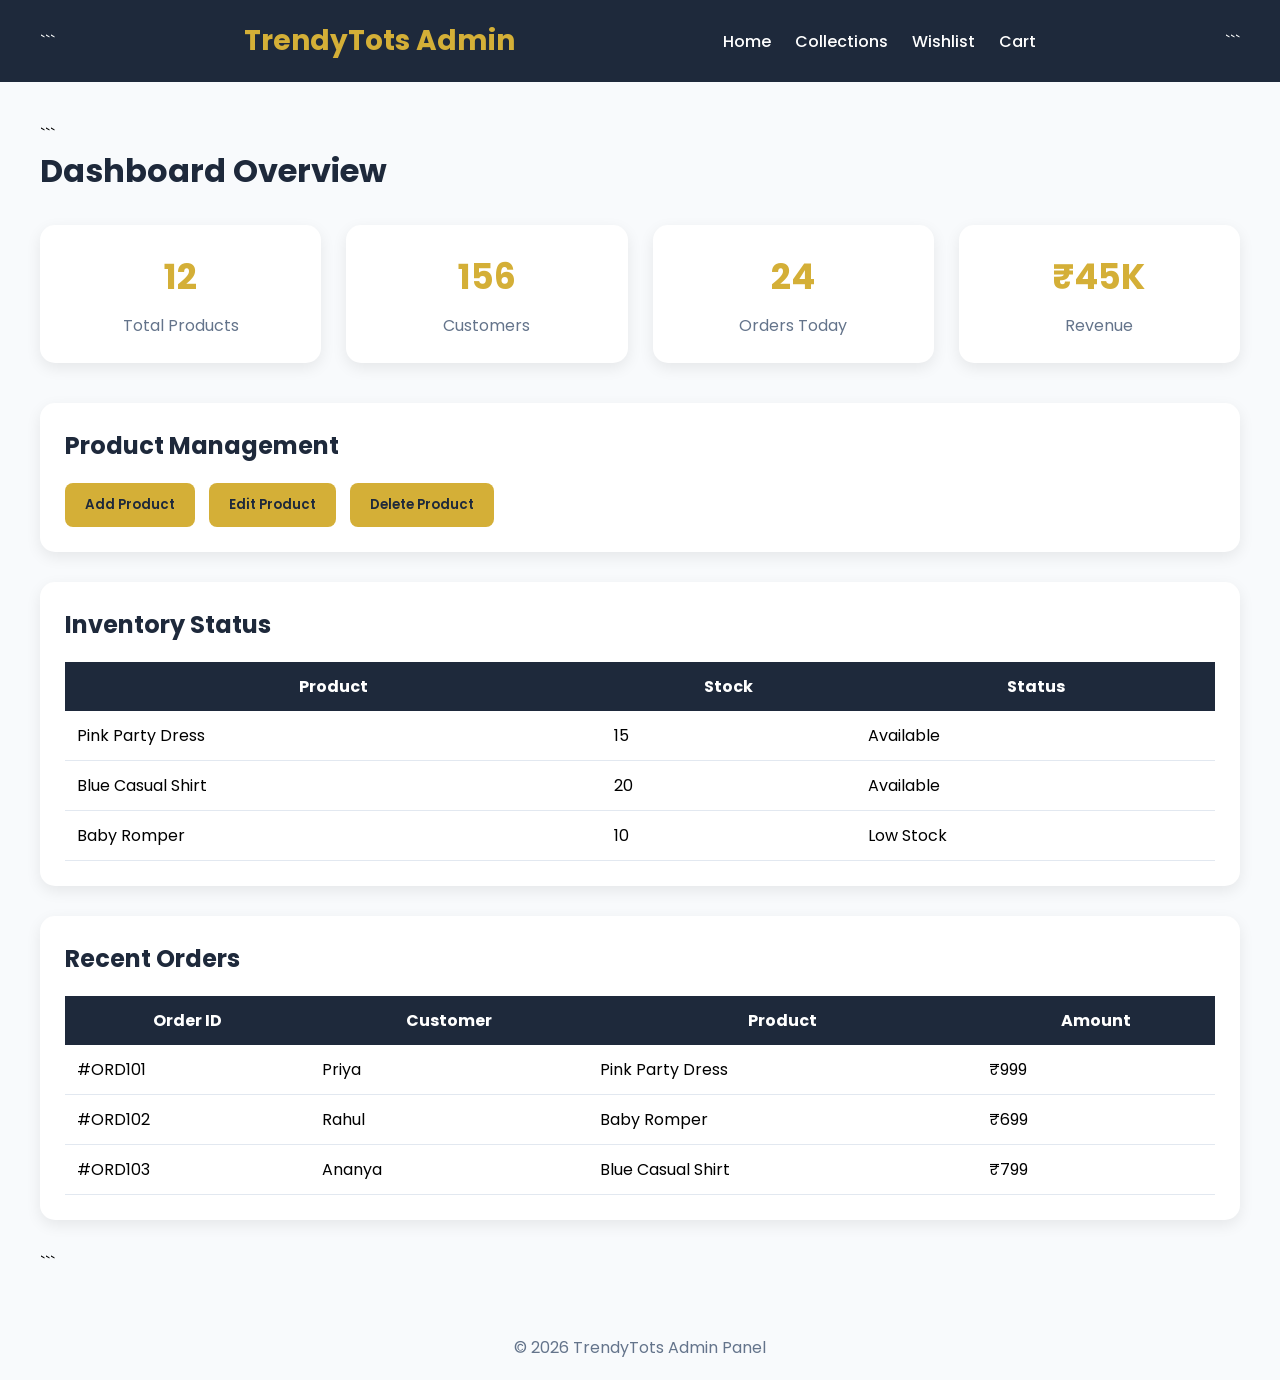
<file: admin.html>
<!DOCTYPE html>

<html lang="en">
<head>
<meta charset="UTF-8">
<meta name="viewport" content="width=device-width, initial-scale=1.0">
<title>TrendyTots Admin Dashboard</title>

<link href="https://fonts.googleapis.com/css2?family=Poppins:wght@300;400;500;600;700&display=swap" rel="stylesheet">

<style>

*{
    margin:0;
    padding:0;
    box-sizing:border-box;
    font-family:'Poppins',sans-serif;
}

body{
    background:#F8FAFC;
}

/* HEADER */

.header{
    background:#1E293B;
    color:white;
    padding:20px 40px;
    display:flex;
    justify-content:space-between;
    align-items:center;
}

.logo{
    font-size:28px;
    font-weight:700;
    color:#D4AF37;
}

.nav-links a{
    color:white;
    text-decoration:none;
    margin-left:20px;
    font-weight:500;
}

.nav-links a:hover{
    color:#D4AF37;
}

/* DASHBOARD */

.dashboard{
    padding:40px;
}

.dashboard-title{
    margin-bottom:30px;
    color:#1E293B;
}

/* CARDS */

.cards{
    display:grid;
    grid-template-columns:repeat(auto-fit,minmax(220px,1fr));
    gap:25px;
    margin-bottom:40px;
}

.card{
    background:white;
    padding:25px;
    border-radius:15px;
    box-shadow:0 5px 15px rgba(0,0,0,0.08);
    text-align:center;
}

.card h2{
    font-size:35px;
    color:#D4AF37;
    margin-bottom:10px;
}

.card p{
    color:#64748B;
}

/* SECTIONS */

.section{
    background:white;
    padding:25px;
    border-radius:15px;
    box-shadow:0 5px 15px rgba(0,0,0,0.08);
    margin-bottom:30px;
}

.section h2{
    margin-bottom:20px;
    color:#1E293B;
}

/* TABLE */

table{
    width:100%;
    border-collapse:collapse;
}

th{
    background:#1E293B;
    color:white;
    padding:12px;
}

td{
    padding:12px;
    border-bottom:1px solid #E2E8F0;
}

/* BUTTONS */

.btn{
    background:#D4AF37;
    color:#1E293B;
    border:none;
    padding:12px 20px;
    border-radius:8px;
    cursor:pointer;
    margin-right:10px;
    font-weight:600;
}

.btn:hover{
    transform:translateY(-2px);
}

/* FOOTER */

.footer{
    text-align:center;
    padding:20px;
    color:#64748B;
}

</style>

</head>

<body>

<div class="header">

```
<div class="logo">
    TrendyTots Admin
</div>

<div class="nav-links">
    <a href="index.html">Home</a>
    <a href="shop.html">Collections</a>
    <a href="wishlist.html">Wishlist</a>
    <a href="cart.html">Cart</a>
</div>
```

</div>

<div class="dashboard">

```
<h1 class="dashboard-title">
    Dashboard Overview
</h1>

<div class="cards">

    <div class="card">
        <h2>12</h2>
        <p>Total Products</p>
    </div>

    <div class="card">
        <h2>156</h2>
        <p>Customers</p>
    </div>

    <div class="card">
        <h2>24</h2>
        <p>Orders Today</p>
    </div>

    <div class="card">
        <h2>₹45K</h2>
        <p>Revenue</p>
    </div>

</div>

<div class="section">

    <h2>Product Management</h2>

    <button class="btn">Add Product</button>
    <button class="btn">Edit Product</button>
    <button class="btn">Delete Product</button>

</div>

<div class="section">

    <h2>Inventory Status</h2>

    <table>

        <tr>
            <th>Product</th>
            <th>Stock</th>
            <th>Status</th>
        </tr>

        <tr>
            <td>Pink Party Dress</td>
            <td>15</td>
            <td>Available</td>
        </tr>

        <tr>
            <td>Blue Casual Shirt</td>
            <td>20</td>
            <td>Available</td>
        </tr>

        <tr>
            <td>Baby Romper</td>
            <td>10</td>
            <td>Low Stock</td>
        </tr>

    </table>

</div>

<div class="section">

    <h2>Recent Orders</h2>

    <table>

        <tr>
            <th>Order ID</th>
            <th>Customer</th>
            <th>Product</th>
            <th>Amount</th>
        </tr>

        <tr>
            <td>#ORD101</td>
            <td>Priya</td>
            <td>Pink Party Dress</td>
            <td>₹999</td>
        </tr>

        <tr>
            <td>#ORD102</td>
            <td>Rahul</td>
            <td>Baby Romper</td>
            <td>₹699</td>
        </tr>

        <tr>
            <td>#ORD103</td>
            <td>Ananya</td>
            <td>Blue Casual Shirt</td>
            <td>₹799</td>
        </tr>

    </table>

</div>
```

</div>

<div class="footer">
    © 2026 TrendyTots Admin Panel
</div>

</body>
</html>
</file>
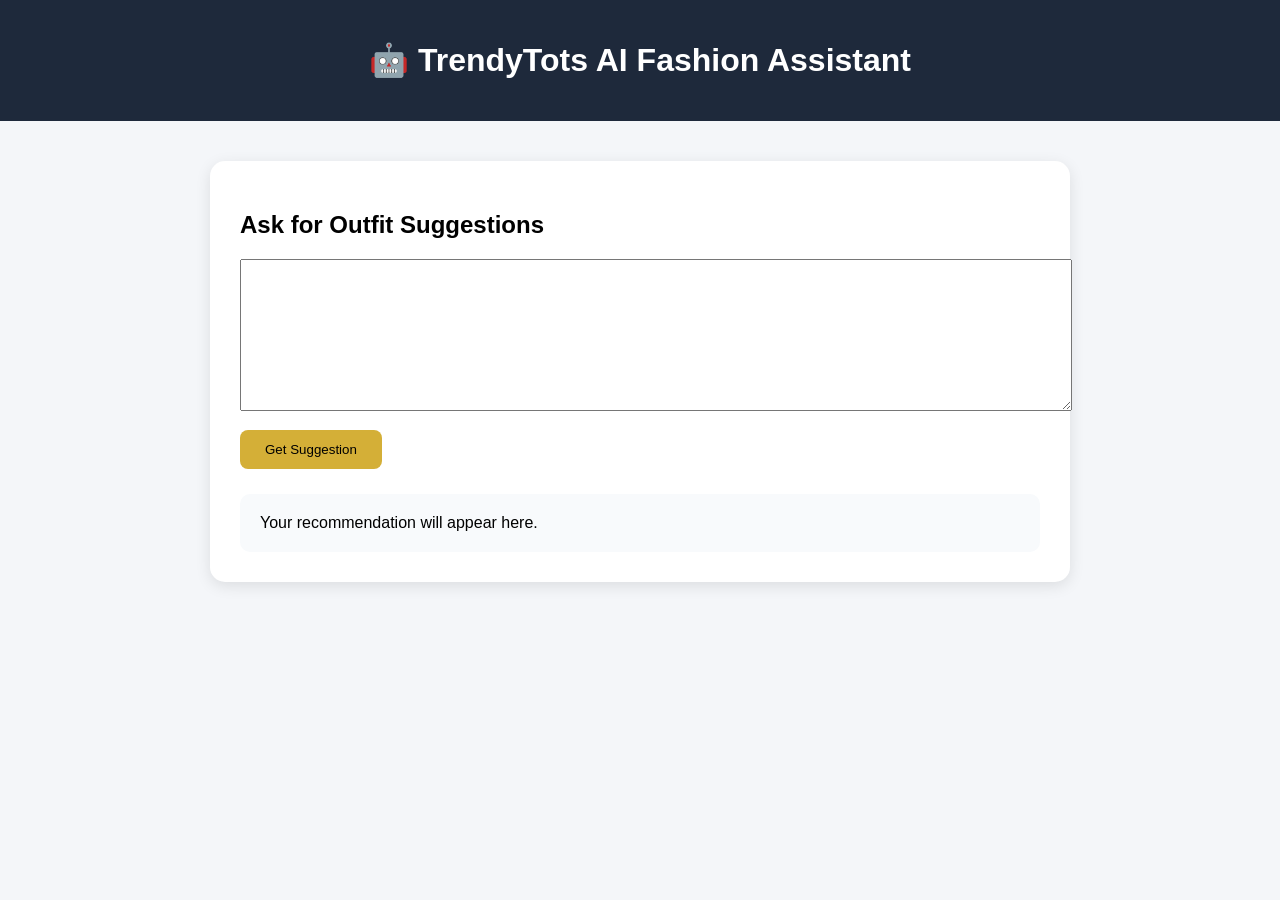
<file: assistant.html>
<!DOCTYPE html>
<html lang="en">
<head>
<meta charset="UTF-8">
<meta name="viewport" content="width=device-width, initial-scale=1.0">

<title>AI Fashion Assistant - TrendyTots</title>

<style>

body{
    font-family:Arial, sans-serif;
    background:#f4f6f9;
    margin:0;
}

.header{
    background:#1E293B;
    color:white;
    padding:20px;
    text-align:center;
}

.container{
    max-width:800px;
    margin:40px auto;
    background:white;
    padding:30px;
    border-radius:15px;
    box-shadow:0 4px 15px rgba(0,0,0,0.1);
}

textarea{
    width:100%;
    height:120px;
    padding:15px;
}

button{
    margin-top:15px;
    padding:12px 25px;
    background:#D4AF37;
    border:none;
    border-radius:8px;
    cursor:pointer;
}

#result{
    margin-top:25px;
    padding:20px;
    background:#f8fafc;
    border-radius:10px;
}

</style>
</head>

<body>

<div class="header">
    <h1>🤖 TrendyTots AI Fashion Assistant</h1>
</div>

<div class="container">

    <h2>Ask for Outfit Suggestions</h2>

    <textarea
    id="query"
    placeholder="Example: My child is 5 years old and needs a birthday outfit">
    </textarea>

    <button onclick="getSuggestion()">
        Get Suggestion
    </button>

    <div id="result">

        Your recommendation will appear here.

    </div>

</div>

<script>

function getSuggestion(){

let text =
document.getElementById("query")
.value.toLowerCase();

let result =
document.getElementById("result");

if(text.includes("birthday")){

result.innerHTML =
"🎉 We recommend the Pink Party Dress for special birthday celebrations.";

}

else if(text.includes("casual")){

result.innerHTML =
"👕 We recommend the Blue Casual Shirt for everyday comfort and style.";

}

else if(text.includes("baby")){

result.innerHTML =
"🍼 We recommend the Baby Romper for maximum comfort.";

}

else{

result.innerHTML =
"✨ Explore our latest collection for stylish and comfortable outfits.";

}

}

</script>

</body>
</html>
</file>
